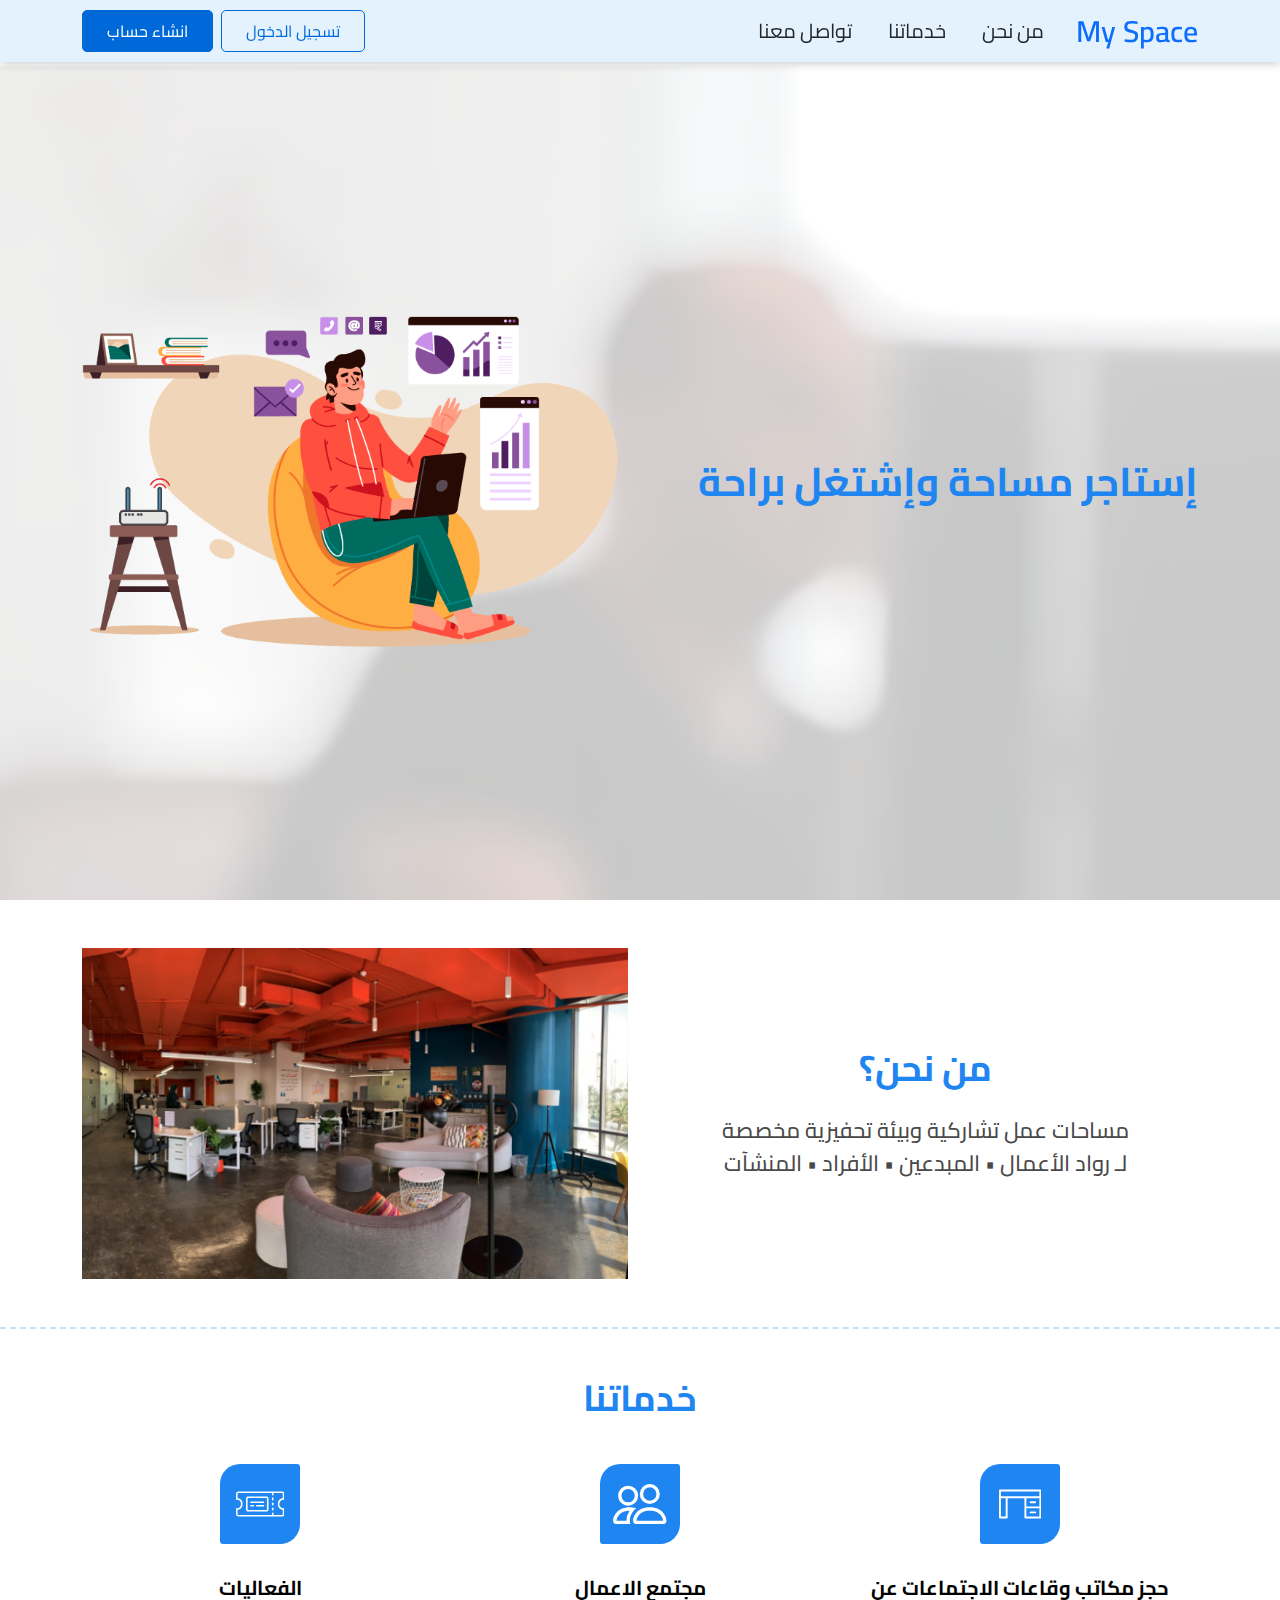
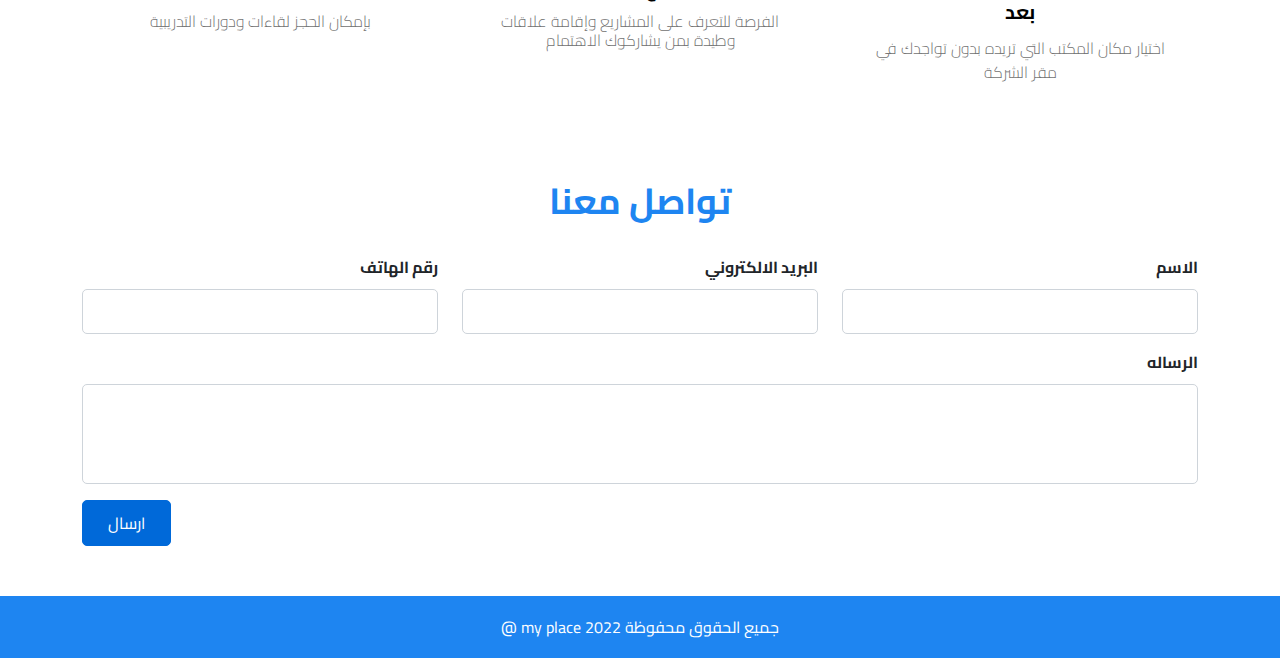
<file: index.html>
<!DOCTYPE html>
<html lang="ar">

<head>
    <meta charset="utf-8">
    <meta http-equiv="x-ua-compatible" content="ie=edge">
    <meta name="viewport" content="width=device-width, initial-scale=1">

    <title>My Space | Home Page</title>

    <meta name="description" content="My Space | Home Page">
    <meta name="subject" content="My Space | Home Page">
    <link rel="preconnect" href="https://fonts.googleapis.com"><link rel="preconnect" href="https://fonts.gstatic.com" crossorigin>
    <link rel="stylesheet" href="https://fonts.googleapis.com/css?family=Cairo">
    <link rel="stylesheet" href="assets/css/vendor/bootstrap.min.css">
    <link rel="stylesheet" href="assets/css/main.css">



</head>

<body>


    <!-- Header -->
    <header id="header">
        <div class="container">
            <nav class="navbar navbar-expand-lg bg-body-tertiary">
                <div class="container-fluid">
                    <div class="d-flex">
                        <button class="navbar-toggler" type="button" data-bs-toggle="collapse"
                                data-bs-target="#navBarCollapse" aria-controls="navBarCollapse"
                                aria-expanded="false" aria-label="Toggle navigation">
                            <span class="navbar-toggler-icon"></span>
                        </button>
                        <a class="logoBox" href="index.html">My Space</a>

                    </div>

                    <!-- collapse -->
                    <a href="login.html" class="outline-button mobile-view" > تسجيل الدخول</a>

                    <div class="collapse navbar-collapse" id="navBarCollapse">
                        <ul class="navbar-nav mb-lg-0">
                            <li class="nav-item">
                                <a href="#about" class="nav-link">من نحن</a>
                            </li>
                            <li class="nav-item">
                                <a href="#services" class="nav-link">خدماتنا</a>
                            </li>
                            <li class="nav-item">
                                <a href="#contactUs" class="nav-link">تواصل معنا</a>
                            </li>
                        </ul>
                        <div class="cta-wrapper">
                            <a href="login.html" class="outline-button web-view" > تسجيل الدخول</a>
                            <a href="signup.html" class="primary-button">انشاء حساب</a>
                        </div>
                    </div>

                </div>
            </nav>

        </div>

    </header>
    <!-- main -->
    <section id="main-section">
        <div class="container">
<!--            <div class="main-section-text-wrapper">-->
<!--                <h2 class="featured main-section-title">-->
<!--                    إستاجر مساحة وإشتغل براحة-->
<!--                </h2>-->
<!--            </div>-->
            <div class="row">
                <div class="col-lg-6 col-md-12">
                    <div class="main-section-text-wrapper">
                        <h2 class="featured main-section-title">
                            إستاجر مساحة وإشتغل براحة
                        </h2>
                    </div>
                </div>
                <div class="col-lg-6 col-md-12">
                    <div class="main-section-img-wrapper">
                       <img src="assets/images/main-section-img.png">
                    </div>
                </div>
            </div>
        </div>
    </section>

    <!-- about -->
    <section id="about">
        <div class="container">
            <div class="row">
                <div class="col-lg-6 col-md-12">
                    <div class="about-section-text-wrapper">
                        <h2 class="featured about-section-title">
                            من نحن؟
                        </h2>
                        <p class="about-section-subtitle">
                            مساحات عمل تشاركية وبيئة تحفيزية مخصصة
                            <br>
                            لـ رواد الأعمال • المبدعين • الأفراد • المنشآت
                        </p>
                    </div>
                </div>
                <div class="col-lg-6 col-md-12">
                    <div class="about-section-img-wrapper">
                        <img src="assets/images/about-section-img.png" alt="">
                    </div>
                </div>
            </div>
        </div>
    </section>


<hr class="dashed-hr">
    <!--    services -->
    <section id="services">
        <div class="container">
            <h2 class="featured">خدماتنا</h2>
            <div class="row">

                <div class="col-lg-4 col-sm-12">
                    <div class="card service-card">
                        <div class="service-card-icon-wrapper">
                            <svg id="desk-svgrepo-com" xmlns="http://www.w3.org/2000/svg" width="42.303" height="28.818" viewBox="0 0 42.303 28.818">
                                <g id="Group_40583" data-name="Group 40583" transform="translate(0 0)">
                                    <g id="Group_40582" data-name="Group 40582">
                                        <path id="Path_19536" data-name="Path 19536" d="M41.351,47.768H.953A.953.953,0,0,0,0,48.721V75.633a.953.953,0,0,0,.953.953H7.667a.953.953,0,0,0,.953-.953V56.387H25.448V75.633a.953.953,0,0,0,.953.953h14.95a.953.953,0,0,0,.953-.953V48.721A.953.953,0,0,0,41.351,47.768ZM6.714,74.681H1.906V56.387H6.714Zm33.684,0H27.354V66.487H40.4Zm0-10.1H27.354V56.387H40.4Zm0-10.1H1.906V49.674H40.4Z" transform="translate(0 -47.768)" fill="#fff"/>
                                        <path id="Path_19537" data-name="Path 19537" d="M217.87,133.013h4.609a.953.953,0,1,0,0-1.906H217.87a.953.953,0,0,0,0,1.906Z" transform="translate(-186.299 -119.344)" fill="#fff"/>
                                        <path id="Path_19538" data-name="Path 19538" d="M217.87,204.563h4.609a.953.953,0,1,0,0-1.906H217.87a.953.953,0,0,0,0,1.906Z" transform="translate(-186.299 -180.794)" fill="#fff"/>
                                    </g>
                                </g>
                            </svg>
                        </div>
                        <h6 class="service-card-title">حجز مكاتب وقاعات الاجتماعات عن بعد</h6>
                        <p class="service-card-subtitle">اختيار مكان المكتب التي تريده بدون تواجدك في مقر الشركة</p>
                    </div>
                </div>

                <div class="col-lg-4 col-sm-12">
                    <div class="card service-card">
                        <div class="service-card-icon-wrapper">
                            <svg xmlns="http://www.w3.org/2000/svg" width="53.59" height="40.193" viewBox="0 0 53.59 40.193">
                                <path id="people-svgrepo-com" d="M50.241,42.193a3.28,3.28,0,0,0,3.349-3.349c0-3.349-3.349-13.4-16.747-13.4S20.1,35.494,20.1,38.843a3.28,3.28,0,0,0,3.349,3.349ZM23.52,38.843q-.037-.005-.074-.013a10.279,10.279,0,0,1,2.546-5.761C27.84,30.9,31.089,28.8,36.843,28.8s9,2.11,10.852,4.274a10.313,10.313,0,0,1,2.546,5.761l-.027.007-.047.007Zm13.324-20.1a6.7,6.7,0,1,0-6.7-6.7A6.7,6.7,0,0,0,36.843,18.747Zm10.048-6.7A10.048,10.048,0,1,1,36.843,2,10.048,10.048,0,0,1,46.892,12.048ZM23.231,26.384a19.694,19.694,0,0,0-4.12-.827q-1.179-.112-2.365-.111C3.349,25.446,0,35.494,0,38.843q0,3.351,3.349,3.349H17.47a7.5,7.5,0,0,1-.723-3.349A15.37,15.37,0,0,1,20.4,29.117a17.723,17.723,0,0,1,2.834-2.733ZM16.479,28.8A18.4,18.4,0,0,0,13.4,38.843H3.349a10.277,10.277,0,0,1,2.546-5.774c1.825-2.13,5-4.207,10.584-4.27ZM5.024,13.723A10.048,10.048,0,1,1,15.072,23.771,10.048,10.048,0,0,1,5.024,13.723Zm10.048-6.7a6.7,6.7,0,1,0,6.7,6.7A6.7,6.7,0,0,0,15.072,7.024Z" transform="translate(0 -2)" fill="#fff"/>
                            </svg>

                        </div>
                        <h6 class="service-card-title">مجتمع الاعمال</h6>
                        <h6 class="service-card-subtitle">الفرصة للتعرف على المشاريع وإقامة علاقات وطيدة بمن يشاركوك الاهتمام</h6>
                    </div>
                </div>
                <div class="col-lg-4 col-sm-12">
                    <div class="card service-card">
                        <div class="service-card-icon-wrapper">
                            <svg id="ticket-svgrepo-com_1_" data-name="ticket-svgrepo-com (1)" xmlns="http://www.w3.org/2000/svg" width="48.377" height="24.972" viewBox="0 0 48.377 24.972">
                                <path id="Path_19544" data-name="Path 19544" d="M47.593,120.254a.784.784,0,0,0,.784-.784v-5.015A2.458,2.458,0,0,0,45.921,112H2.455A2.458,2.458,0,0,0,0,114.455v5.015a.784.784,0,0,0,.784.784,4.232,4.232,0,0,1,0,8.463A.784.784,0,0,0,0,129.5v5.015a2.458,2.458,0,0,0,2.455,2.455H45.921a2.458,2.458,0,0,0,2.455-2.455V129.5a.784.784,0,0,0-.784-.784,4.232,4.232,0,1,1,0-8.463Zm-5.8,4.232a5.807,5.807,0,0,0,5.015,5.746v4.284a.889.889,0,0,1-.888.888H37.508c0-.017,0-.035,0-.052v-1.672a.784.784,0,0,0-1.567,0v1.672c0,.018,0,.035,0,.052H2.455a.889.889,0,0,1-.888-.888v-4.284a5.8,5.8,0,0,0,0-11.492v-4.284a.889.889,0,0,1,.888-.888h33.49c0,.017,0,.035,0,.052v1.672a.784.784,0,1,0,1.567,0v-1.672c0-.018,0-.035,0-.052h8.414a.889.889,0,0,1,.888.888v4.284A5.808,5.808,0,0,0,41.794,124.486Z" transform="translate(0 -112)" fill="#fff"/>
                                <path id="Path_19545" data-name="Path 19545" d="M344.784,216a.784.784,0,0,0-.784.784v1.672a.784.784,0,0,0,1.567,0v-1.672A.784.784,0,0,0,344.784,216Z" transform="translate(-308.057 -205.134)" fill="#fff"/>
                                <path id="Path_19546" data-name="Path 19546" d="M344.784,168a.784.784,0,0,0-.784.784v1.672a.784.784,0,1,0,1.567,0v-1.672A.784.784,0,0,0,344.784,168Z" transform="translate(-308.057 -162.149)" fill="#fff"/>
                                <path id="Path_19547" data-name="Path 19547" d="M344.784,264a.784.784,0,0,0-.784.784v1.672a.784.784,0,0,0,1.567,0v-1.672A.784.784,0,0,0,344.784,264Z" transform="translate(-308.057 -248.118)" fill="#fff"/>
                                <path id="Path_19548" data-name="Path 19548" d="M116.845,160H97.62A1.621,1.621,0,0,0,96,161.62v11.7a1.621,1.621,0,0,0,1.62,1.62h19.225a1.621,1.621,0,0,0,1.62-1.62v-11.7A1.621,1.621,0,0,0,116.845,160Zm.052,13.322a.052.052,0,0,1-.052.052H97.62a.052.052,0,0,1-.052-.052v-11.7a.052.052,0,0,1,.052-.052h19.225a.052.052,0,0,1,.052.052Z" transform="translate(-85.969 -154.985)" fill="#fff"/>
                                <path id="Path_19549" data-name="Path 19549" d="M149.322,208H136.784a.784.784,0,1,0,0,1.567h12.538a.784.784,0,0,0,0-1.567Z" transform="translate(-121.79 -197.969)" fill="#fff"/>
                                <path id="Path_19550" data-name="Path 19550" d="M139.291,240h-2.508a.784.784,0,1,0,0,1.567h2.508a.784.784,0,0,0,0-1.567Z" transform="translate(-121.79 -226.626)" fill="#fff"/>
                                <path id="Path_19551" data-name="Path 19551" d="M199.471,240h-6.687a.784.784,0,1,0,0,1.567h6.687a.784.784,0,1,0,0-1.567Z" transform="translate(-171.939 -226.626)" fill="#fff"/>
                            </svg>

                        </div>
                        <h6 class="service-card-title">الفعاليات</h6>
                        <h6 class="service-card-subtitle">بإمكان الحجز لقاءات ودورات التدريبية </h6>
                    </div>
                </div>


            </div>
        </div>


    </section>


    <!--    contactUs -->
    <section id="contactUs">
        <div class="container">
            <h2 class="featured">
                تواصل معنا
            </h2>
            <form class="contact-us-form">
                <div class="row">
                    <div class="col-md-4 col-sm-12 mb-3">
                        <label for="name" class="form-label">الاسم</label>
                        <input type="text" class="form-control" id="name" aria-describedby="emailHelp">
<!--                        <div id="emailHelp" class="form-text">We'll never share your email with anyone else.</div>-->
                    </div>
                    <div class="col-md-4 col-sm-12 mb-3">
                        <label for="email" class="form-label">البريد الالكتروني</label>
                        <input type="email" class="form-control" id="email">
                    </div>
                    <div class="col-md-4 col-sm-12 mb-3">
                        <label for="phone" class="form-label">رقم الهاتف</label>
                        <div class="tel-wrap w-100">
                            <input type="tel" class="form-control phone-input" inputmode="tel" id="phone">
                        </div>

                    </div>
                </div>
                <div class="mb-3">
                    <label for="message" class="form-label">الرساله</label>
                    <textarea type="text" class="form-control" style="height: 100px" id="message"></textarea>
                </div>

                <button type="submit" class="primary-button float-start">ارسال</button>
            </form>
        </div>
    </section>


    <!--  footer  -->
    <footer id="footer">
        <p>  جميع الحقوق محفوظة 2022 my place @</p>
    </footer>


















    <!-- ==============================================
        Vendor Scripts
        =============================================== -->
    <script src="assets/js/vendor/jquery.min.js"></script>
    <script src="assets/js/vendor/jquery.easing.min.js"></script>
    <script src="assets/js/vendor/jquery.inview.min.js"></script>
    <script src="assets/js/vendor/popper.min.js"></script>
    <script src="assets/js/vendor/bootstrap.bundle.min.js"></script>
    <script src="assets/js/vendor/ponyfill.min.js"></script>
    <script src="assets/js/vendor/slider.min.js"></script>
    <script src="assets/js/vendor/animation.min.js"></script>
    <script src="assets/js/vendor/bricklayer.min.js"></script>
    <script src="assets/js/main.js"></script>

<script>

</script>
</body>

</html>
</file>
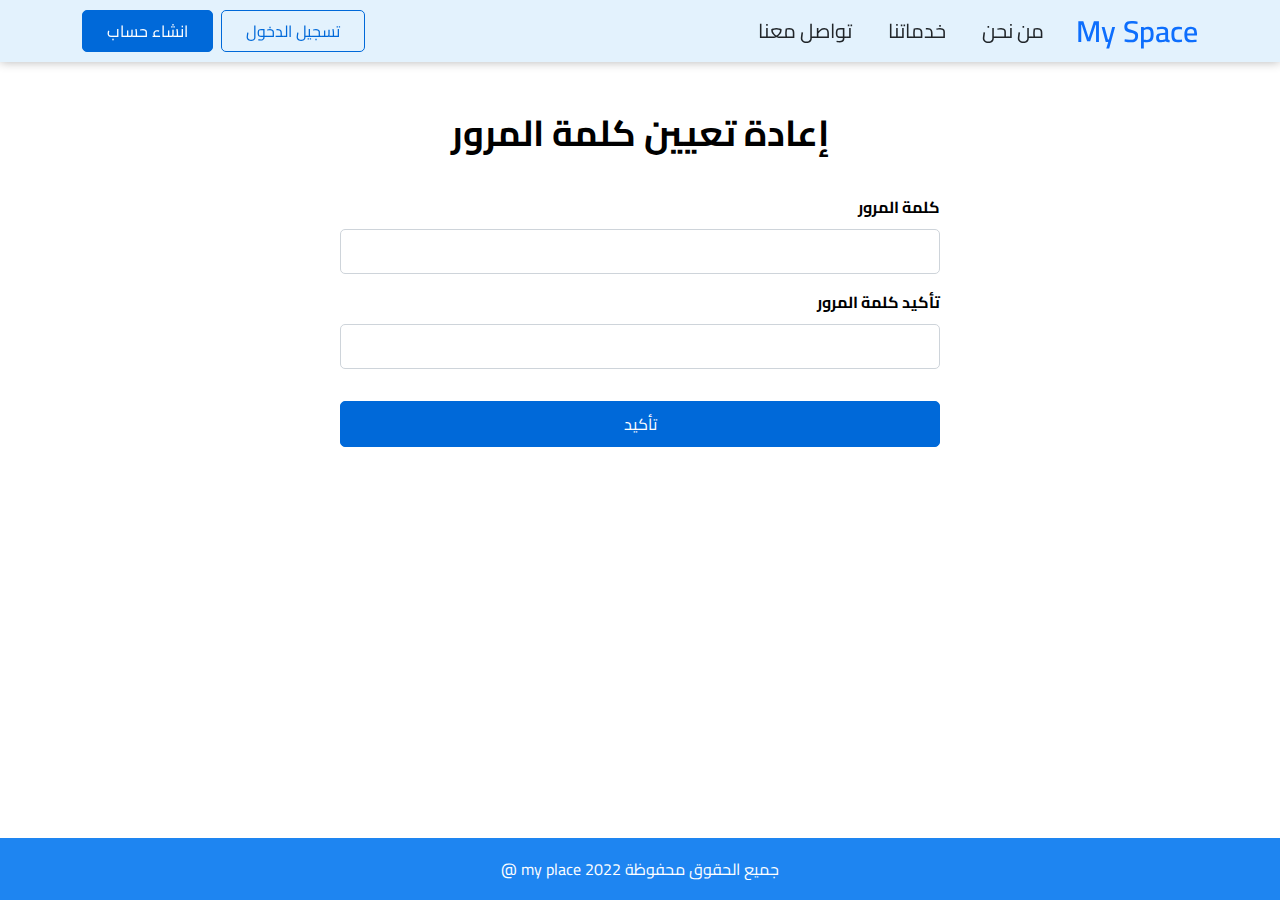
<file: forgetpassword.html>
<!DOCTYPE html>
<html lang="ar" style="height: 100%">

<head>
    <meta charset="utf-8">
    <meta http-equiv="x-ua-compatible" content="ie=edge">
    <meta name="viewport" content="width=device-width, initial-scale=1">

    <title>My Space | Forget password Page</title>

    <meta name="description" content="My Space | Home Page">
    <meta name="subject" content="My Space | Home Page">
    <link rel="preconnect" href="https://fonts.googleapis.com"><link rel="preconnect" href="https://fonts.gstatic.com" crossorigin>
    <link rel="stylesheet" href="https://fonts.googleapis.com/css?family=Cairo">
    <link rel="stylesheet" href="assets/css/vendor/bootstrap.min.css">
    <link rel="stylesheet" href="assets/css/main.css">



</head>

<body>


    <!-- Header -->
    <header id="header">
        <div class="container">
            <nav class="navbar navbar-expand-lg bg-body-tertiary">
                <div class="container-fluid">
                    <div class="d-flex">
                        <button class="navbar-toggler" type="button" data-bs-toggle="collapse"
                                data-bs-target="#navBarCollapse" aria-controls="navBarCollapse"
                                aria-expanded="false" aria-label="Toggle navigation">
                            <span class="navbar-toggler-icon"></span>
                        </button>
                        <a class="logoBox" href="index.html">My Space</a>

                    </div>

                    <!-- collapse -->
                    <a href="login.html" class="outline-button mobile-view" > تسجيل الدخول</a>

                    <div class="collapse navbar-collapse" id="navBarCollapse">
                        <ul class="navbar-nav mb-lg-0">
                            <li class="nav-item">
                                <a href="index.html" class="nav-link">من نحن</a>
                            </li>
                            <li class="nav-item">
                                <a href="index.html" class="nav-link">خدماتنا</a>
                            </li>
                            <li class="nav-item">
                                <a href="index.html" class="nav-link">تواصل معنا</a>
                            </li>
                        </ul>
                        <div class="cta-wrapper">
                            <a href="login.html" class="outline-button web-view" > تسجيل الدخول</a>
                            <a href="signup.html" class="primary-button">انشاء حساب</a>
                        </div>
                    </div>

                </div>
            </nav>

        </div>

    </header>
    <!--  login  -->
    <section id="login">
        <div class="container">
            <div class="login-card">
                <h2 class="featured login-title mb-5">
                    إعادة تعيين كلمة المرور
                </h2>
                <form class="row g-3">
                    <div class="col-12">
                        <label for="password" class="form-label">كلمة المرور</label>
                        <input type="password" class="form-control" id="password">
                    </div>

                    <div class="col-12">
                        <label for="confirmpassword" class="form-label">تأكيد كلمة المرور</label>
                        <input type="password" class="form-control mb-2" id="confirmpassword">
                    </div>

                    <div class="col-12 ">
                        <a href="index.html" type="submit" class="primary-button d-block w-100 mt-3">تأكيد</a>
                    </div>

                </form>

            </div>
        </div>

    </section>


    <!--  footer  -->
    <footer id="footer">
        <p>  جميع الحقوق محفوظة 2022 my place @</p>
    </footer>


















    <!-- ==============================================
        Vendor Scripts
        =============================================== -->
    <script src="assets/js/vendor/jquery.min.js"></script>
    <script src="assets/js/vendor/jquery.easing.min.js"></script>
    <script src="assets/js/vendor/jquery.inview.min.js"></script>
    <script src="assets/js/vendor/popper.min.js"></script>
    <script src="assets/js/vendor/bootstrap.bundle.min.js"></script>
    <script src="assets/js/vendor/ponyfill.min.js"></script>
    <script src="assets/js/vendor/slider.min.js"></script>
    <script src="assets/js/vendor/animation.min.js"></script>
    <script src="assets/js/vendor/bricklayer.min.js"></script>
    <script src="assets/js/main.js"></script>


</body>

</html>
</file>
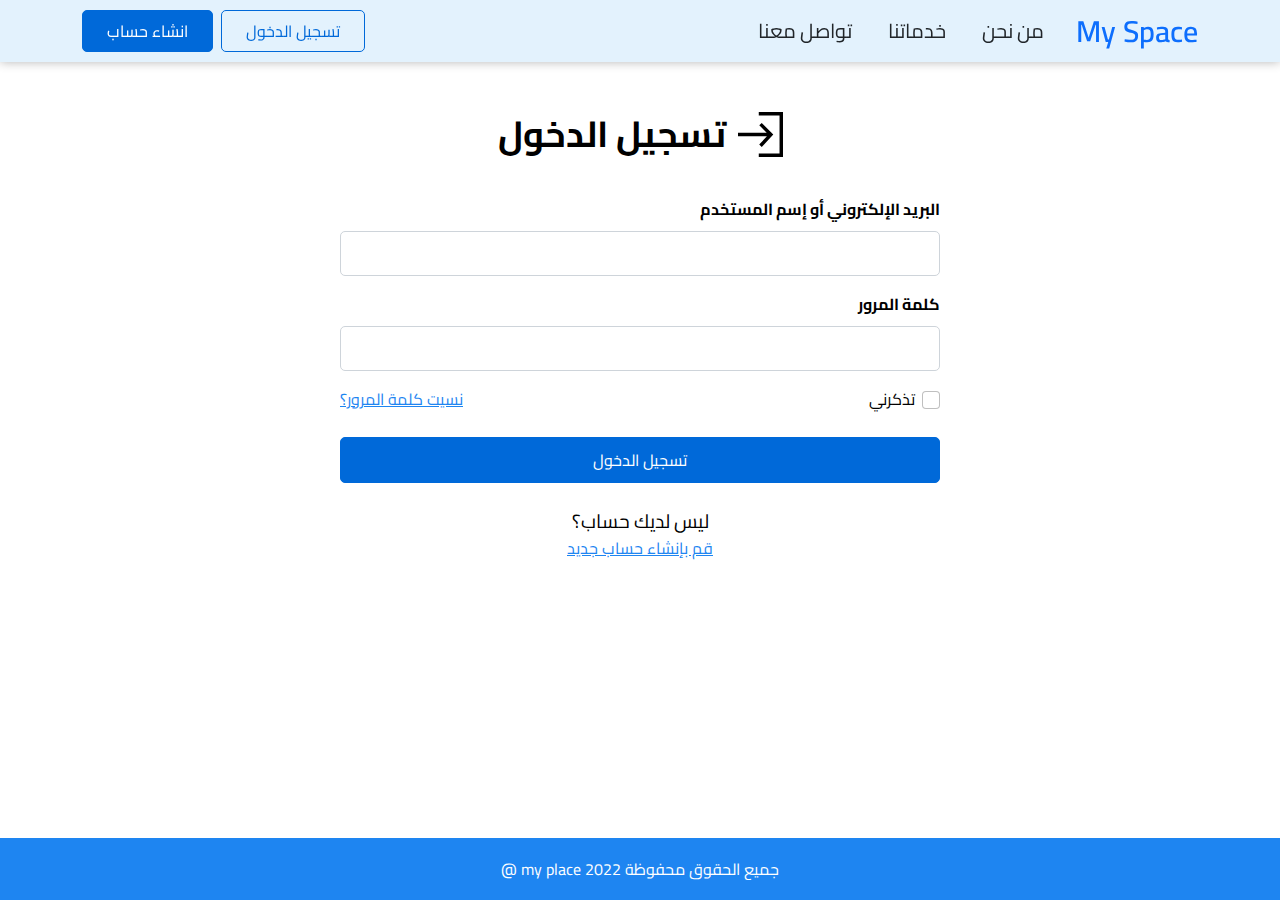
<file: login.html>
<!DOCTYPE html>
<html lang="ar" style="height: 100%">

<head>
    <meta charset="utf-8">
    <meta http-equiv="x-ua-compatible" content="ie=edge">
    <meta name="viewport" content="width=device-width, initial-scale=1">

    <title>My Space | Login Page</title>

    <meta name="description" content="My Space | Home Page">
    <meta name="subject" content="My Space | Home Page">
    <link rel="preconnect" href="https://fonts.googleapis.com"><link rel="preconnect" href="https://fonts.gstatic.com" crossorigin>
    <link rel="stylesheet" href="https://fonts.googleapis.com/css?family=Cairo">
    <link rel="stylesheet" href="assets/css/vendor/bootstrap.min.css">
    <link rel="stylesheet" href="assets/css/main.css">


</head>

<body>


    <!-- Header -->
    <header id="header">
        <div class="container">
            <nav class="navbar navbar-expand-lg bg-body-tertiary">
                <div class="container-fluid">
                    <div class="d-flex">
                        <button class="navbar-toggler" type="button" data-bs-toggle="collapse"
                                data-bs-target="#navBarCollapse" aria-controls="navBarCollapse"
                                aria-expanded="false" aria-label="Toggle navigation">
                            <span class="navbar-toggler-icon"></span>
                        </button>
                        <a class="logoBox" href="index.html">My Space</a>

                    </div>

                    <!-- collapse -->
                    <a href="login.html" class="outline-button mobile-view" > تسجيل الدخول</a>

                    <div class="collapse navbar-collapse" id="navBarCollapse">
                        <ul class="navbar-nav mb-lg-0">
                            <li class="nav-item">
                                <a href="index.html" class="nav-link">من نحن</a>
                            </li>
                            <li class="nav-item">
                                <a href="index.html" class="nav-link">خدماتنا</a>
                            </li>
                            <li class="nav-item">
                                <a href="index.html" class="nav-link">تواصل معنا</a>
                            </li>
                        </ul>
                        <div class="cta-wrapper">
                            <a href="login.html" class="outline-button web-view" > تسجيل الدخول</a>
                            <a href="signup.html" class="primary-button">انشاء حساب</a>
                        </div>
                    </div>

                </div>
            </nav>

        </div>

    </header>
    <!--  login  -->
    <section id="login">
        <div class="container">
            <div class="login-card">
                <h2 class="featured login-title mb-5">
                    <svg xmlns="http://www.w3.org/2000/svg" width="49.705" height="49.705" viewBox="0 0 49.705 49.705">
                        <path id="signin-svgrepo-com" d="M23.941,1H50.705V50.705H23.941V46.882H46.882V4.823H23.941ZM27.2,13.03,39.973,25.8,27.257,39.575l-2.81-2.593,8.509-9.218H1V23.941H32.708L24.5,15.734Z" transform="translate(-1 -1)" fill-rule="evenodd"/>
                    </svg>

                    تسجيل الدخول
                </h2>
                <form class="row g-3">
                    <div class="col-12">
                        <label for="name" class="form-label">البريد الإلكتروني أو إسم المستخدم </label>
                        <input type="text" class="form-control" id="name">
                    </div>

                    <div class="col-12">
                        <label for="password" class="form-label">كلمة المرور</label>
                        <input type="password" class="form-control" id="password">
                    </div>
                    <div class="d-flex justify-content-between">
                        <div class="form-check">
                            <input class="form-check-input" type="checkbox" value="" id="flexCheckDefault">
                            <label class="form-check-label" for="flexCheckDefault">
                                تذكرني
                            </label>
                        </div>
                        <div>
                            <a href="restorepassword.html" class="link-button">نسيت كلمة المرور؟</a>
                        </div>

                    </div>
                    <div class="col-12 ">
                        <a href="index.html" type="submit" class="primary-button d-block w-100 mt-3">تسجيل الدخول</a>
                    </div>

                </form>
                <p class="login-subtitle">ليس لديك حساب؟</p>
                <a href="signup.html" class="link-button">قم بإنشاء حساب جديد</a>
            </div>
        </div>

    </section>


    <!--  footer  -->
    <footer id="footer">
        <p>  جميع الحقوق محفوظة 2022 my place @</p>
    </footer>


















    <!-- ==============================================
        Vendor Scripts
        =============================================== -->
    <script src="assets/js/vendor/jquery.min.js"></script>
    <script src="assets/js/vendor/jquery.easing.min.js"></script>
    <script src="assets/js/vendor/jquery.inview.min.js"></script>
    <script src="assets/js/vendor/popper.min.js"></script>
    <script src="assets/js/vendor/bootstrap.bundle.min.js"></script>
    <script src="assets/js/vendor/ponyfill.min.js"></script>
    <script src="assets/js/vendor/slider.min.js"></script>
    <script src="assets/js/vendor/animation.min.js"></script>
    <script src="assets/js/vendor/bricklayer.min.js"></script>
    <script src="assets/js/main.js"></script>

</body>

</html>
</file>
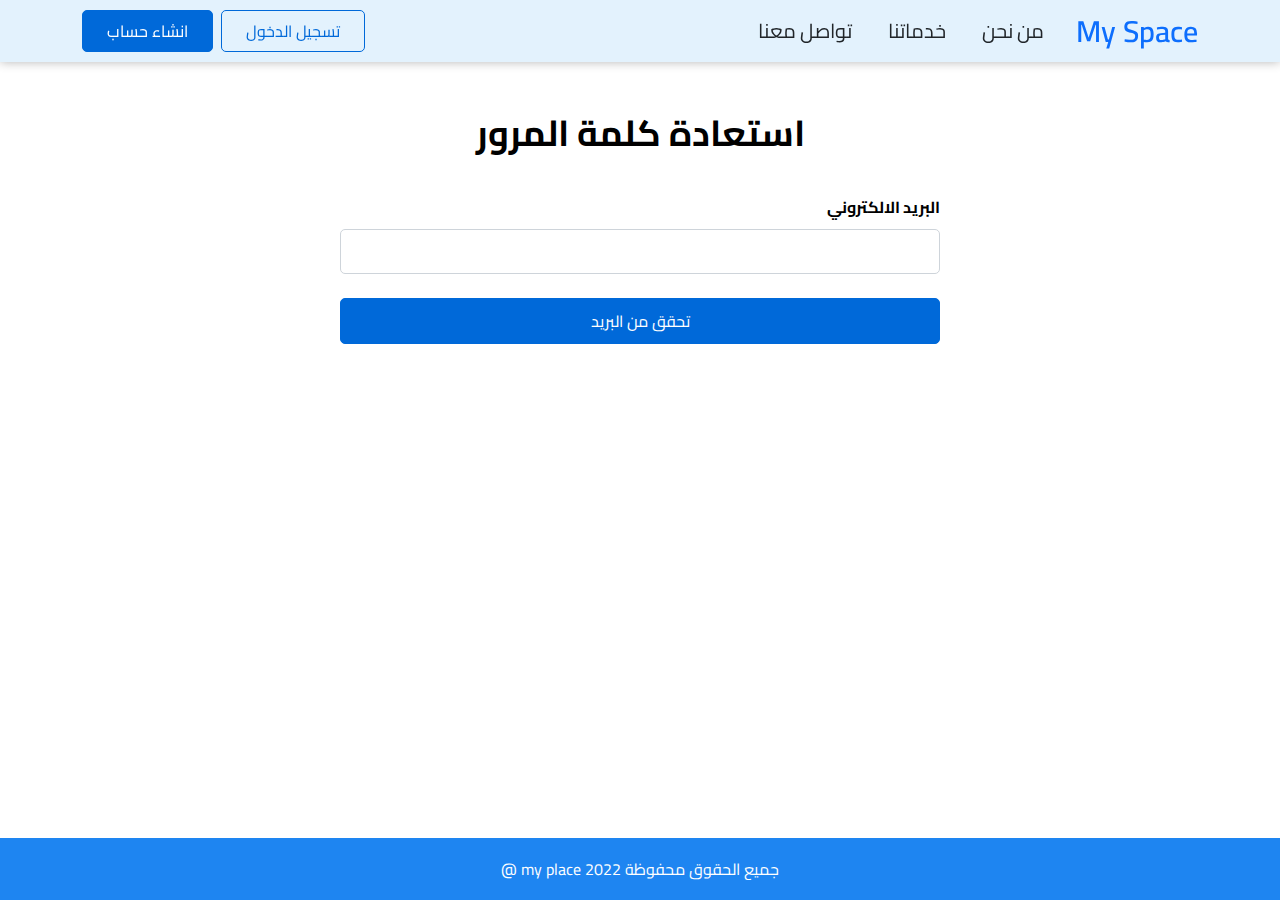
<file: restorepassword.html>
<!DOCTYPE html>
<html lang="ar" style="height: 100%">

<head>
    <meta charset="utf-8">
    <meta http-equiv="x-ua-compatible" content="ie=edge">
    <meta name="viewport" content="width=device-width, initial-scale=1">

    <title>My Space | Restore password Page</title>

    <meta name="description" content="My Space | Home Page">
    <meta name="subject" content="My Space | Home Page">
    <link rel="preconnect" href="https://fonts.googleapis.com"><link rel="preconnect" href="https://fonts.gstatic.com" crossorigin>
    <link rel="stylesheet" href="https://fonts.googleapis.com/css?family=Cairo">
    <link rel="stylesheet" href="assets/css/vendor/bootstrap.min.css">
    <link rel="stylesheet" href="assets/css/main.css">



</head>

<body>


    <!-- Header -->
    <header id="header">
        <div class="container">
            <nav class="navbar navbar-expand-lg bg-body-tertiary">
                <div class="container-fluid">
                    <div class="d-flex">
                        <button class="navbar-toggler" type="button" data-bs-toggle="collapse"
                                data-bs-target="#navBarCollapse" aria-controls="navBarCollapse"
                                aria-expanded="false" aria-label="Toggle navigation">
                            <span class="navbar-toggler-icon"></span>
                        </button>
                        <a class="logoBox" href="index.html">My Space</a>

                    </div>

                    <!-- collapse -->
                    <a href="login.html" class="outline-button mobile-view" > تسجيل الدخول</a>

                    <div class="collapse navbar-collapse" id="navBarCollapse">
                        <ul class="navbar-nav mb-lg-0">
                            <li class="nav-item">
                                <a href="index.html" class="nav-link">من نحن</a>
                            </li>
                            <li class="nav-item">
                                <a href="index.html" class="nav-link">خدماتنا</a>
                            </li>
                            <li class="nav-item">
                                <a href="index.html" class="nav-link">تواصل معنا</a>
                            </li>
                        </ul>
                        <div class="cta-wrapper">
                            <a href="login.html" class="outline-button web-view" > تسجيل الدخول</a>
                            <a href="signup.html" class="primary-button">انشاء حساب</a>
                        </div>
                    </div>

                </div>
            </nav>

        </div>

    </header>
    <!--  login  -->
    <section id="login">
        <div class="container">
            <div class="login-card">
                <h2 class="featured login-title mb-5">
                    استعادة كلمة المرور                </h2>
                <form class="row g-3">
                    <div class="col-12">
                        <label for="email" class="form-label">البريد الالكتروني</label>
                        <input type="email" class="form-control" id="email">
                    </div>


                    <div class="col-12 ">
                        <a href="forgetpassword.html" type="submit" class="primary-button d-block w-100 mt-3">تحقق من البريد</a>
                    </div>

                </form>

            </div>
        </div>

    </section>


    <!--  footer  -->
    <footer id="footer">
        <p>  جميع الحقوق محفوظة 2022 my place @</p>
    </footer>


















    <!-- ==============================================
        Vendor Scripts
        =============================================== -->
    <script src="assets/js/vendor/jquery.min.js"></script>
    <script src="assets/js/vendor/jquery.easing.min.js"></script>
    <script src="assets/js/vendor/jquery.inview.min.js"></script>
    <script src="assets/js/vendor/popper.min.js"></script>
    <script src="assets/js/vendor/bootstrap.bundle.min.js"></script>
    <script src="assets/js/vendor/ponyfill.min.js"></script>
    <script src="assets/js/vendor/slider.min.js"></script>
    <script src="assets/js/vendor/animation.min.js"></script>
    <script src="assets/js/vendor/bricklayer.min.js"></script>
    <script src="assets/js/main.js"></script>

</body>

</html>
</file>
<file: assets/css/main.css>
@charset "UTF-8";
@import url('https://fonts.cdnfonts.com/css/almarai');

:root {
    --h1-font:
            'Almarai', sans-serif;
    --h1-size: 3rem;
    --h1-weight: 900;

    --h2-font:
            'Almarai', sans-serif;
    --h2-size: 1.4rem;
    --h2-weight: none;

    --p-font:
            'Almarai', sans-serif;
    --p-size: 1.2rem;
    --p-weight: 400;

    --main-color:#1E85F1;

    --header-bg-color: #E3F2FD;

    --primary-color: #1E85F1;
    --secondary-color: #717171;

    --white-color: #f9f9f9;
    --black-color: #202529;
    --dark-grey-color: #191919;
    
}
.dashed-hr{
    border-top:2px dashed var(--main-color);
}
a {
    text-decoration:none;
}

.primary-button {
    position: relative;
    z-index: 2;
    padding: 10px 25px;
    background-color: #0069D9;
    border-radius: 5px;
    color: #fff;
    font-weight: 400;
    border: 1px solid #0069D9;text-align: center;

}

.primary-button:hover, .primary-button:focus {
    background-color: #0069D9;
    color:#fff;
    transition: all ease 500ms;
}


.outline-button {
    position: relative;
    z-index: 2;
    padding: 10px 25px;
    background-color: transparent;
    border-radius: 5px;
    color: #0069D9;
    border: 1px solid #0069D9;
    font-weight: 400;text-align: center;
}

.outline-button:hover, .outline-button:focus {
    background-color: transparent;
    color: var(--main-color);
    transition: all ease 500ms;
}
.link-button{
    color: var(--main-color);
    text-decoration: underline;
    text-align: center;
    margin: 0 auto;
}
/*----------------------------------------------
1. Reset
----------------------------------------------*/

/* #region Reset */

html, body, div, span, h1, h2, h3, h4, h5, h6, p, a, img,  strong,  i,  ol, ul, li, form, label,  table, tbody, thead, tr, th, td,  footer, header, nav, section{
    margin: 0;
    padding: 0;
    border: 0;
    font-size: 100%;
    vertical-align: baseline;
    box-sizing: border-box;

}
html,body{
    overflow-x: hidden;
}
html {
    overflow-x: hidden;
    -webkit-overflow-scrolling: touch;
    -webkit-text-size-adjust: 100%;
}

body {
    width: 100%;
    height: 100%;
    background-color: #fff;
    font-family: var(--p-font);
    color: black;
    direction: rtl;
    /*min-height: 100vh !important;*/
    display: flex;
    flex-direction: column;
    min-height: calc((var(--vh, 1vh) * 100));
}

/* #endregion Reset */

/*----------------------------------------------
2. General
----------------------------------------------*/

/* #region General */

::selection {
    background: rgba(166, 175, 189, 0.3);
}

::-moz-selection {
    background: rgba(166, 175, 189, 0.3);
}


*, *:after, *:before {
    -webkit-box-sizing: border-box;
    -moz-box-sizing: border-box;
    box-sizing: border-box;
}


p {
    margin: 1.5rem 0;
    font-size: var(--p-size);
    font-weight: var(--p-weight);
    line-height: 1.5;
    color: #494949;
}

p:first-child {
    margin-top: 0;
}

p:last-child {
    margin-bottom: 0;
}

h1{
    margin-top: 0;
    margin-bottom: 1.5rem;
    font-size: var(--h1-size);
    font-weight: var(--h1-weight);
    line-height: 1.2;
    font-family: var(--h1-font);
    color: var(--primary-color);
    -ms-word-wrap: break-word;
    word-wrap: break-word;
    text-align: right;
}

h2 {
    margin: 1.5rem 0;
    font-size: var(--h2-size);
    font-weight: var(--h2-weight);
    line-height: 1.2;
    font-family: var(--h2-font);
    color: var(--primary-color);
    -ms-word-wrap: break-word;
    word-wrap: break-word;
}

h2.featured {
    position: relative;
    width: fit-content;
    margin: .5rem auto;
    text-align: center !important;
    font-weight: 900;
    font-size: 30px;
    font-family: var(--p-font) !important;
}

h2.featured:before {
    position: absolute;
    top: 0;
    right: -10px;
    height: 100%;
    width: 2px;
    background: #494949;
}
img {
    max-width: 100%;
    height: auto;
    vertical-align: middle;
}

input, select {
    width: 100%;
    background: no-repeat;
    box-shadow: none;
    padding: 0.7rem 1rem;
    border-style: solid;
    border-width: 1px;
    border-radius: 2px;
}

textarea {
    width: 100%;
    height: auto;
    background: no-repeat;
    box-shadow: none;
    padding: 0.7rem 1rem;
    border-width: 1px;
    border-radius: 2px;
}

input:focus, textarea:focus, select:focus {
    background: no-repeat;
    color: inherit;
    outline: none;
    border-color: inherit;
    box-shadow: none;
}


input[type="submit"] {
    border: 1px solid;
    padding: 2.5px 10px;
    display: block;
    width: fit-content;
    max-width: 200px;
    text-align: center;
    color: var(--primary-color);
}

input[type="submit"]:hover {
    background-color: var(--primary-color);
    border-color: var(--primary-color);
}

input[type=checkbox] {
    width: 18px !important;
    height: 18px !important;
    float: right !important;
    margin-left: 7px !important;
    padding: 0 !important;
}

textarea {
    height: 100px;
    resize: none;
}


hr {
    margin: 35px 0;
}


/* #endregion General */

/*----------------------------------------------
3. Section
----------------------------------------------*/

/* #region Section */

section {
    position: relative;
    width: 100%;
    padding: 20px 0;
}

section.featured {
    position: relative;
}

/* #endregion Section */

/*----------------------------------------------
4. Header
----------------------------------------------*/

/* #region Header */

header {
    position: relative;
    z-index: 99;
    width: 100%;
    background: var(--header-bg-color);
    box-shadow: 0 0 10px #0000004a;
}

header.navbar-sticky {
    top: 0;
    background-color: var(--header-bg-color) !important;
    -webkit-box-shadow: 0 2px 28px 0 rgba(0, 0, 0, 0.09);
    box-shadow: 0 2px 28px 0 rgba(0, 0, 0, 0.09);
    -webkit-transition: all .15s ease-out 0s!important;
    -o-transition: all .15s ease-out 0s!important;
    -moz-transition: all .15s ease-out 0s!important;
    transition: all .15s ease-out 0s!important;

}

header.navbar-sticky.hidden {
    -webkit-transform: translate3d(0, -101%, 0)!important;
    -ms-transform: translate3d(0,-101%, 0)!important;
    -moz-transform: translate3d(0, -101%, 0)!important;
    transform: translate3d(0, -101%, 0)!important;

}

header.navbar-sticky.visible {
    -webkit-transform: translate3d(0,0,0)!important;
    -ms-transform: translate3d(0,0,0)!important;
    -moz-transform: translate3d(0,0,0)!important;
    transform: translate3d(0,0,0)!important;
}

.navbar-nav{
    gap: 20px;
}
.navbar-sticky {
    position: fixed;
    top: 0;
    z-index: 99;
    width: 100%;
}
.navbar .logoBox{
    font-size: 30px;
    font-weight: 600;
    
}
.navbar .nav-item a{
    color: var(--black-color);
    font-size: 20px;

}
.navbar .nav-item:hover a{
    color: var(--main-color);
    font-size: 20px;
    transition: all .5s ease;
}
#navBarCollapse{
    margin-right: 35px;
}
.navbar-toggler{
    border: none!important;
}
.navbar-toggler:focus{
    box-shadow: none !important;
}
@media (min-width: 992px){
    .navbar-expand-lg .navbar-collapse {
        display: flex !important;
        flex-basis: auto;
         justify-content: space-between;
    }
}
@media (max-width: 992px){
    .navbar-expand-lg .navbar-collapse {
        align-items: flex-start;
        flex-direction: column;
    }
    #navBarCollapse {
        margin-right: 0px;
    }
    .navbar-nav{
        gap: 0;
        margin-top:10px;
    }
    .cta-wrapper{
        margin: 25px 0;
    }
}

/* #endregion Header */
/*----------------------------------------------
5. main section
----------------------------------------------*/

/* #region main section */

#main-section{
    background-image: url("../images/Imag.png");
    min-height: 415px;
    background-position: right;
    background-size: cover;
    background-repeat: no-repeat;
    /*background-clip: border-box;*/
}
#main-section .row{
    padding-top: 120px;
    padding-bottom: 50px;
}
#main-section .main-section-text-wrapper{
    margin: 150px 0;
}
#main-section h2.featured{
    text-align: right !important;
    margin: 0;
}
#main-section img{
    object-fit: cover;
}
@media (max-width: 992px) {
    #main-section .main-section-text-wrapper{
        margin: 20px auto 50px auto;
    }
    #main-section .row{
        padding-top: 0px;
    }
    #main-section h2.featured{
        text-align: center !important;
        margin: 0 auto;
    }
}
/* #endregion main section */
/*----------------------------------------------
6. about section
----------------------------------------------*/

/* #region about section */

#about .row{
    align-items: center;
    gap: 30px 0;
}
.about-section-text-wrapper{
    display: flex;
    flex-direction: column;
    align-items: center;
}
.about-section-title{
    margin: 0!important;
    text-align: center;
}
.about-section-subtitle{
    max-width: 75%;
    text-align: center;
    font-weight: 500;
}
.about-section-img-wrapper img{
    width: 100%;
    object-fit: cover;
}

/* #endregion about section */



/*----------------------------------------------
6. services section
----------------------------------------------*/

/* #region services section */
#services .row{
    margin-top: 1.5rem;
    gap: 25px 0;
}
.service-card{
    align-items: center;
    border: 0;
    padding: 1.2rem;
    text-align: center;
    min-height: 100%;
    justify-content: flex-start;
}

.service-card-icon-wrapper{
    background-color: var(--main-color);
    width: 68px;
    height: 68px;
    border-radius: 20px 3px;
    display: flex;
    justify-content: center;
    align-items: center;
}
.service-card-title{
    font-size: 20px;
    font-weight: 500;
    margin: 2rem 0 .75rem 0;
}
.service-card-subtitle{
    max-width: 85%;
    font-size: 16px;
    margin: 0;
    color: var(--secondary-color);
    font-weight: 300;

}
.service-card:hover{
    background-color: var(--main-color);
    /*transition: all ease 500ms;*/
}
.service-card:hover .service-card-title ,.service-card:hover .service-card-subtitle{
    color: white;
    /*transition: all ease 500ms;*/
}
.service-card:hover .service-card-icon-wrapper{
    background-color: white;
    /*transition: all ease 500ms;*/

}
#services .service-card:hover svg path{
    fill: var(--main-color);
    /*transition: all ease 500ms;*/
}
.service-card:hover{}
/* #endregion services section */















/*----------------------------------------------
7. contact-us section
----------------------------------------------*/

/* #region contact-us section */
.contact-us-form{
    margin: 4rem 0;
}
.contact-us-form label{
    color: #212529;
    font-family: var(--p-font);
}
/* #endregion contact-us section */
/*----------------------------------------------
8. footer section
----------------------------------------------*/

/* #region footer section */
#footer{
    background-color: var(--main-color);
    min-height: 62px;
    /*margin-top: 2.5rem;*/
    display: flex;
    justify-content: center;
    align-items: center;
    margin-top: auto;
}
#footer p{
    color: white;
    font-size: 16px;
    font-family: var(--p-font);
}
/* #endregion footer section */
/*----------------------------------------------
9. signuo section
----------------------------------------------*/
/* #region signuo section */
#signup .container{
    display: flex;
    /*padding: 2rem 0;*/
    justify-content: center;
}
.signup-card{
    max-width: 570px;
    padding: 20px 10px;
    display: flex;
    justify-content: center;
    flex-direction: column;
}
.signup-card h2.featured{
    color: black;
}
.signup-card h2.featured svg{
    margin-left: 5px;
}
.signup-subtitle{
    color: black;
    text-align: center;
    margin-bottom: 0;
}
.link-button{
    color: var(--main-color);
    text-decoration: underline;
    text-align: center;
    margin: 0 auto;
}
/* #endregion signuo section */

#signup .container{
    display: flex;
    /*padding: 2rem 0;*/
    justify-content: center;
}
.signup-card{
    max-width: 570px;
    padding: 20px 10px;
    display: flex;
    justify-content: center;
    flex-direction: column;
}
.signup-card h2.featured{
    color: black;
}
.signup-card h2.featured svg{
    margin-left: 5px;
}
.signup-subtitle{
    color: black;
    text-align: center;
    margin-bottom: 0;
}
.link-button{
    color: var(--main-color);
    text-decoration: underline;
    text-align: center;
    margin: 0 auto;
}
/* #endregion signuo section */
/*----------------------------------------------
10. login section
----------------------------------------------*/
/* #region login section */
#login .container{
    display: flex;
    /*padding: 2rem 0;*/
    justify-content: center;
}
.login-card{
    max-width: 570px;
    padding: 20px 10px;
    display: flex;
    justify-content: center;
    flex-direction: column;
}
.login-card h2.featured{
    color: black;
}
.login-card h2.featured svg{
    margin-left: 5px;
}
.login-subtitle{
    color: black;
    text-align: center;
    margin-bottom: 0;
}
/* #endregion login section */



/*----------------------------------------------
11. signuo section
----------------------------------------------*/

/* #region signuo section */
/* #endregion signuo section */





/* plugins */
/* flatpicker */

/*------------- #flatpickr code css --------------*/
.date-input{
    direction: rtl;
    text-align: right;
}
.flatpickr-months .flatpickr-month{
    height: 45px;
}
.flatpickr-current-month .flatpickr-monthDropdown-months,
.flatpickr-current-month input.cur-year{

    font-size: 18px;
}
.flatpickr-current-month input.cur-year{
    padding-left: .75rem;
}
.flatpickr-day.nextMonthDay{

    color: rgba(57,57,57,0.6);
}
.flatpickr-months .flatpickr-prev-month:hover svg,
.flatpickr-months .flatpickr-next-month:hover svg{

    fill:#569ff7;
}
/*------------- #intlTelInput code css --------------*/
.phone-input{
    width: 100%;
    /*padding: .75rem .75rem .75rem 52px;*/
    direction: ltr;
    border-radius:4px;
    outline: none;
}
.iti{
    width: 100%;
}
.iti__flag-container .iti__selected-flag{
    padding: 0 12px;
    border-right: 1px solid #eee;
    transition: all .3s ease;
    flex-direction: row-reverse;
    direction: rtl;
    outline: none;
    border-radius:4px 0 0 4px ;
}
.iti__flag-container .iti__selected-flag:hover{
    background-color: #ddd;
}
.iti__country-list{
    text-align: start;
    left: 1px;
}
.iti__flag-box,
.iti__country-name{
    margin-right: 0;
    margin-left: 6px;
    display: inline-flex;
}
.iti-mobile .iti--container{
    z-index: 99999;
}
.iti__flag.iti__il{
    background: url(../img/ps.png) center no-repeat;
    background-size: contain;
}
@media (max-width: 575.98px){
    .iti-mobile .iti__country{
        font-size: 14px;
    }
    .iti__country-list {
        white-space: break-spaces;
    }
}









/*----------------------------------------------
 Last Changes
----------------------------------------------*/

:root{
    --nav-h:64px;
    --p-font:'cairo', sans-serif;
}

body{
    
    min-height: inherit;
    padding-top: var(--nav-h);
    justify-content: space-between;
    
}
header{
    
    height: auto;
    position: fixed;
    width: 100%;
    left: 0;
    top: 0;
    display: flex;
    align-items: center;
    
}
#footer{
    margin-top: 0;
}
section{
    padding: 3rem 0;
}
h2.featured{
    
    font-size: 36px;
    font-weight: bold;
    margin-top: 0;
}


.form-control:focus,
.form-select:focus{

    border-color: #66afe9 !important;
    box-shadow: inset 0 1px 1px rgb(0 0 0 / 8%), 0 0 8px rgb(102 175 233 / 60%) !important;

}
input[type="number"]::-webkit-inner-spin-button,
input[type="number"]::-webkit-outer-spin-button
{
  -webkit-appearance: none;
  margin: 0;
}
input[type="number"]
{
  -moz-appearance: textfield;
}
.form-control,
.form-select{

    border-radius: 5px !important;
    font-size: 16px !important;
    color: #212529 !important;
    height: 45px;
    

}
.form-control::placeholder{

    color:#212529 !important;
}
.form-label{
    margin-bottom: 10px;
    font-weight: bold;
}

.primary-button,
.outline-button{
    
    transition: all .3s ease !important;
    position: relative;
    overflow: hidden;
    z-index: 1;
}
.primary-button::before{
    
    position: absolute;
    content: "";
    width: 100%;
    height: 100%;
    top: 0;
    right: 0;
    bottom: 0;
    left: 0;
    z-index: -1;
    transition: inherit;
    opacity: 0;
    border-radius: inherit;
    background: linear-gradient(
        to right,
        rgba(0,0,0, 0.3),
        rgba(0,0,0, 0.3)
    );
}
.primary-button:hover::before{
    
    opacity: 1;
}
.outline-button:hover{

    background-color: #eee;
}



.navbar .logoBox{
    transition: all .3s ease;
    
}
#navBarCollapse{
    margin-right:1.5rem;
}
.navbar .nav-item a{
    font-size: 20px;
}
.navbar .cta-wrapper{
    display: flex;
    align-items: center;
    flex-wrap: wrap;
    gap:1rem .5rem;
}
.navbar .cta-wrapper a{
   display: inline-block;
   padding: .5rem 1.5rem;
    transition: all .3s ease
}
.navbar .container-fluid{
    padding: 0;
    /*justify-content: flex-start;*/
}
@media (min-width: 992px) {
    .outline-button.mobile-view{
        display: none;
    }
}
@media (max-width: 992px) {
    .outline-button.web-view{
        display: none !important;
    }
}
@media (max-width: 370px) {
    .outline-button.mobile-view{
        padding: .5rem .75rem;
    }
    .logoBox{
        font-size: 22px!important;
    }
}
.navbar-toggler{
    padding: 0;
   margin-left: .75rem;
}
.navbar-toggler span{
     width: 32px;
     height: 32px;
}


#main-section{
    min-height: calc((var(--vh, 1vh) * 100) - var(--nav-h));
    display: flex;
    align-items: center;
    justify-content: center;
    padding: 3rem 0;
}
#main-section .main-section-text-wrapper{
    margin: 0;
}
#main-section h2.featured{
    font-size: 40px;
    text-align: center !important;
    font-weight: bold;
    line-height: 1.4;
}
#main-section .row{
    align-items:center;
    padding: 0;
}


#about .row{
    gap: 2rem 0;
}
.about-section-img-wrapper img{
    max-height: 500px;
}
.dashed-hr{
    margin: 0;
}
.about-section-subtitle{
    max-width: 100%;
    font-size: 22px;
}

#services{
    padding-bottom: calc(3rem - 1.2rem)
}
.service-card{
    
    transition: all .3s ease;
}
.service-card >*{
    transition: inherit;
}
.service-card-icon-wrapper{
    width: 80px;
    height: 80px;
}
.service-card-icon-wrapper svg{
    height: 40px;
}
.service-card-title{
    font-size: 20px;
    font-weight: bold;
}
.service-card-subtitle{
    max-width: 100%;
    padding: 0 .5rem;
}


.contact-us-form{
    margin-top: 2rem;
}


.signup-card,
.login-card{
    padding: 0;
}
.login-card h2.featured{
    margin-bottom: 2.5rem !important;
}
.signup-card .primary-button.w-100,
.login-card .primary-button.w-100{
    margin-top: .5rem !important;
}
.signup-card h2.featured,
.login-card h2.featured{
    display: flex;
    align-items: center;
    margin-top: 0;
}
.signup-card h2.featured svg,
.login-card h2.featured svg{
    width: 45px;
    height: 45px;
    margin-left: .75rem;
}

.login-card,
.signup-card{
    max-width: 600px;
    width: 100%;
}

@media(max-width:991.98px){
    
    #navBarCollapse{
        margin-right: 0;
    }
    .navbar-nav{
        margin: .5rem 0;
    }
    .cta-wrapper{
        margin: 0;
        padding-top: .25rem;
        padding-bottom: 1rem;
    }
    
    #main-section h2.featured{
        font-size: 40px;
        margin-bottom: 3.5rem;
    }
    #main-section img{
        
        max-height: 400px;
    }
    
}
@media(max-width:575.98px){
    
    #main-section h2.featured{
        
        font-size: 36px;
    }
    
    h2.featured{
        
        font-size: 32px;
    }
    .about-section-subtitle{
        font-size: 18px;
    }
    
    
    
}







/**** select2 style **/

.select2-container{

    display: block;
    outline: none;
    font-family: "cairo";
    color:#858585;
    font-size: 16px;
}
.select2-container--default .select2-selection{
    border: 1px solid #C4C4C4;
    height: 45px;
    border-radius: 5px;
    transition:border-color 0.15s ease-in-out, box-shadow 0.15s ease-in-out;
}
.select2-container[dir="rtl"] .select2-selection--single .select2-selection__rendered{

    line-height: 45px;
    color:#212529 ;
}
.select2-container--default .select2-selection--single .select2-selection__arrow{

    top: 50%;
    transform: translateY(-50%);
}
.select2-container--default .select2-search--dropdown .select2-search__field{
    outline: none;
    box-shadow: none;
}
.select2-dropdown{

    border: 1px solid #C4C4C4;
    border-radius: 0 0 5px 5px;
}
.select2-container--default .select2-results>.select2-results__options::-webkit-scrollbar{
    width: 5px;
    height: 5px;
}
.select2-container--default .select2-results>.select2-results__options::-webkit-scrollbar-track {

    background-color: rgba(0,0,0,.1);
    border-radius: 10px;

}
.select2-container--default .select2-results>.select2-results__options::-webkit-scrollbar-thumb{

    background-color: rgba(0,0,0,.15);
    border-radius: 10px;

}
.select2-container--default.select2-container--open .select2-selection {

    border-color: #66afe9 !important;
    box-shadow: inset 0 1px 1px rgb(0 0 0 / 8%), 0 0 8px rgb(102 175 233 / 60%) !important;
}
.select2-container--default .select2-selection .select2-selection__choice{

    display: inline-flex;
    flex-direction: row-reverse;
    align-items: center;
    padding: 0;
    font-size: 12px;
    font-weight: bold;
    border: none;
    border-radius: 6px;
    color: #fff;
    transition: all .3s ease;

}
.select2-container--default[dir="rtl"] .select2-selection .select2-selection__choice__display{

    padding: 6px 8px;

}
.select2-container--default[dir="rtl"] .select2-selection .select2-selection__choice__remove{
    color: #fff;
    border-right: 1px solid #f5f5f5;
    border-left: none;
    padding: 6px 8px;
    position: relative;
    font-size: 18px;
    border-radius: 0;
    transition: all .3s ease;

}
.select2-container--default .select2-selection .select2-selection__choice__remove:hover, .select2-container--default .select2-selection--default .select2-selection__choice__remove:focus{

    background-color: transparent;
}
/**** select2 style **/
</file>
